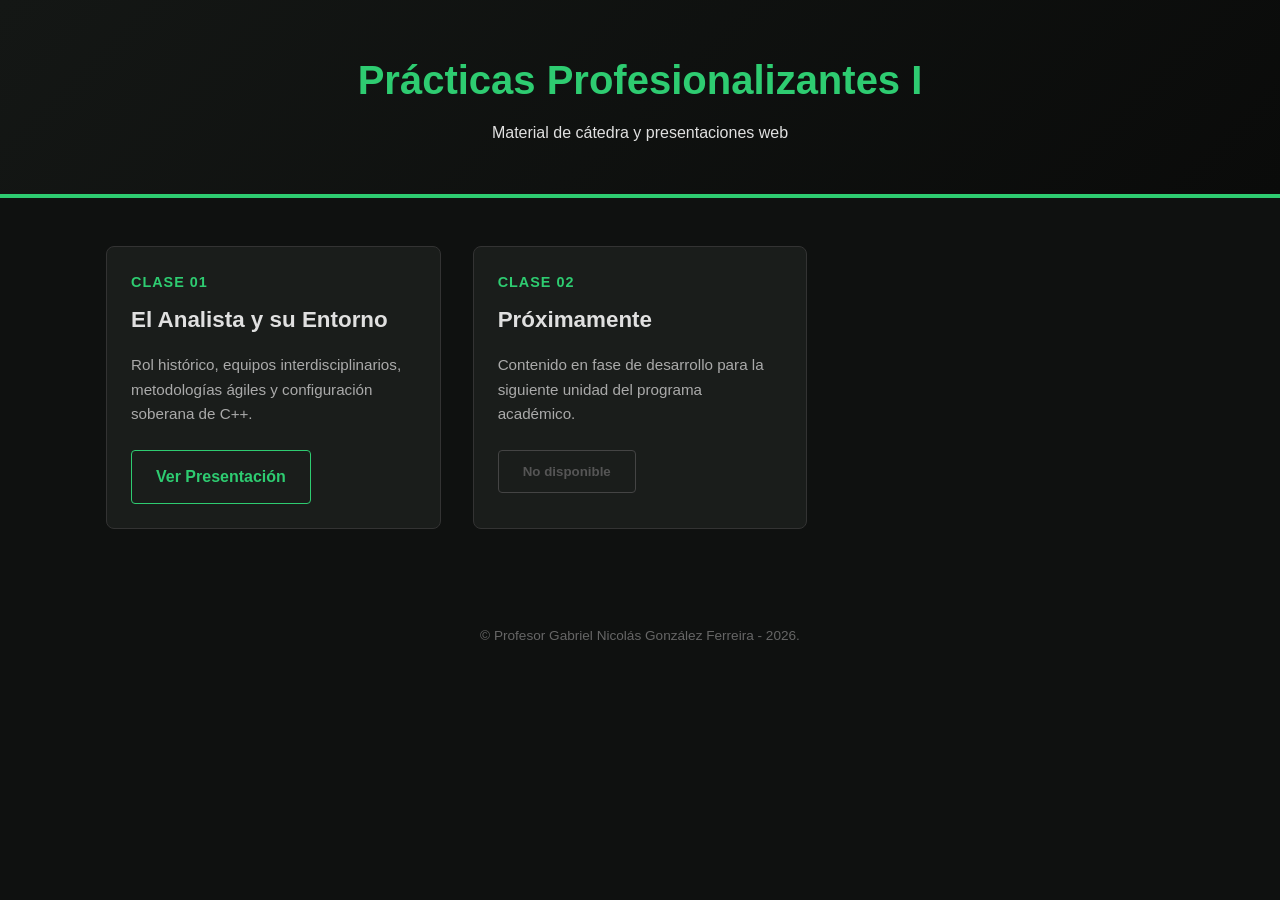
<file: index.html>
<!DOCTYPE html>
<html lang="es">
<head>
    <meta charset="UTF-8">
    <meta name="viewport" content="width=device-width, initial-scale=1.0">
    <title>Sistemas - ISFT 151</title>
    <link rel="stylesheet" href="index.style.css">
</head>
<body>
    <div id="loader-wrapper">
        <div class="loader"></div>
        <p>Inicializando Entorno...</p>
    </div>

    <header>
        <h1>Prácticas Profesionalizantes I</h1>
        <p>Material de cátedra y presentaciones web</p>
    </header>

    <main class="container">
        <section class="grid">
            <article class="card">
                <div class="card-content">
                    <h2>Clase 01</h2>
                    <h3>El Analista y su Entorno</h3>
                    <p>Rol histórico, equipos interdisciplinarios, metodologías ágiles y configuración soberana de C++.</p>
                    <a href="CLASE_01-ANALISTA_Y_ENTORNO/slide01.html" class="btn">Ver Presentación</a>
                </div>
            </article>

            <article class="card">
                <div class="card-content">
                    <h2>Clase 02</h2>
                    <h3>Próximamente</h3>
                    <p>Contenido en fase de desarrollo para la siguiente unidad del programa académico.</p>
                    <button class="btn btn-disabled" disabled>No disponible</button>
                </div>
            </article>
        </section>
    </main>

    <footer>
        <p>&copy; Profesor Gabriel Nicolás González Ferreira - 2026.</p>
    </footer>
    
    <script src="transitions.js"></script>
</body>
</html>
</file>
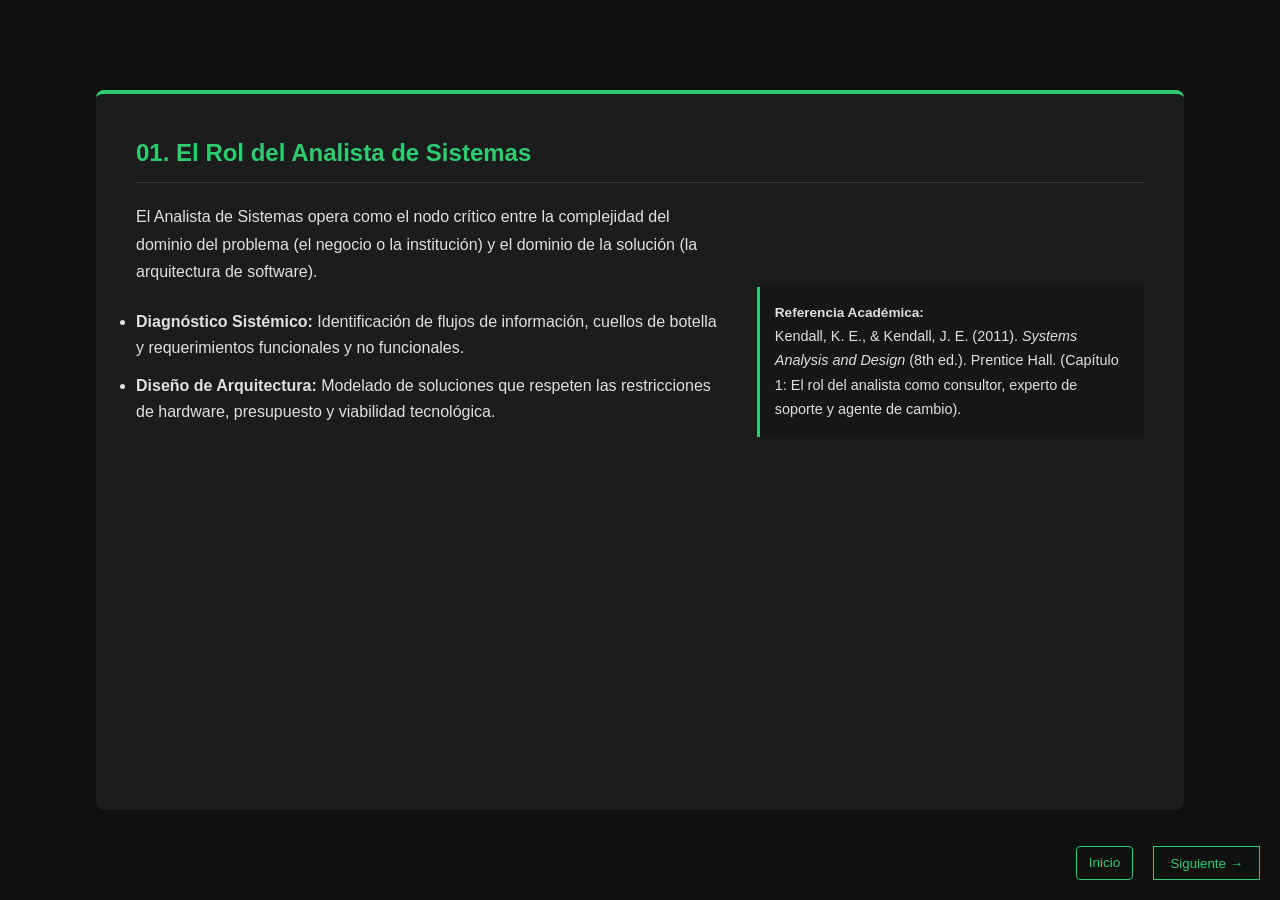
<file: CLASE_01-ANALISTA_Y_ENTORNO/slide01.html>
<!DOCTYPE html>
<html lang="es">
<head>
    <meta charset="UTF-8">
    <link rel="stylesheet" href="../index.style.css">
    <link rel="stylesheet" href="style.css">
    <title>PPI - 01. El Analista de Sistemas</title>
</head>
<body>
    <section class="slide">
        <h1>01. El Rol del Analista de Sistemas</h1>
        <div class="content-grid">
            <article>
                <p>El Analista de Sistemas opera como el nodo crítico entre la complejidad del dominio del problema (el negocio o la institución) y el dominio de la solución (la arquitectura de software).</p>
                <ul>
                    <li><strong>Diagnóstico Sistémico:</strong> Identificación de flujos de información, cuellos de botella y requerimientos funcionales y no funcionales.</li>
                    <li><strong>Diseño de Arquitectura:</strong> Modelado de soluciones que respeten las restricciones de hardware, presupuesto y viabilidad tecnológica.</li>
                </ul>
            </article>
            <aside class="academic-ref">
                <strong>Referencia Académica:</strong>
                <p>Kendall, K. E., & Kendall, J. E. (2011). <em>Systems Analysis and Design</em> (8th ed.). Prentice Hall. (Capítulo 1: El rol del analista como consultor, experto de soporte y agente de cambio).</p>
            </aside>
        </div>
    </section>
    <script src="script.js"></script>
    <script src="../transitions.js"></script>
</body>
</html>
</file>
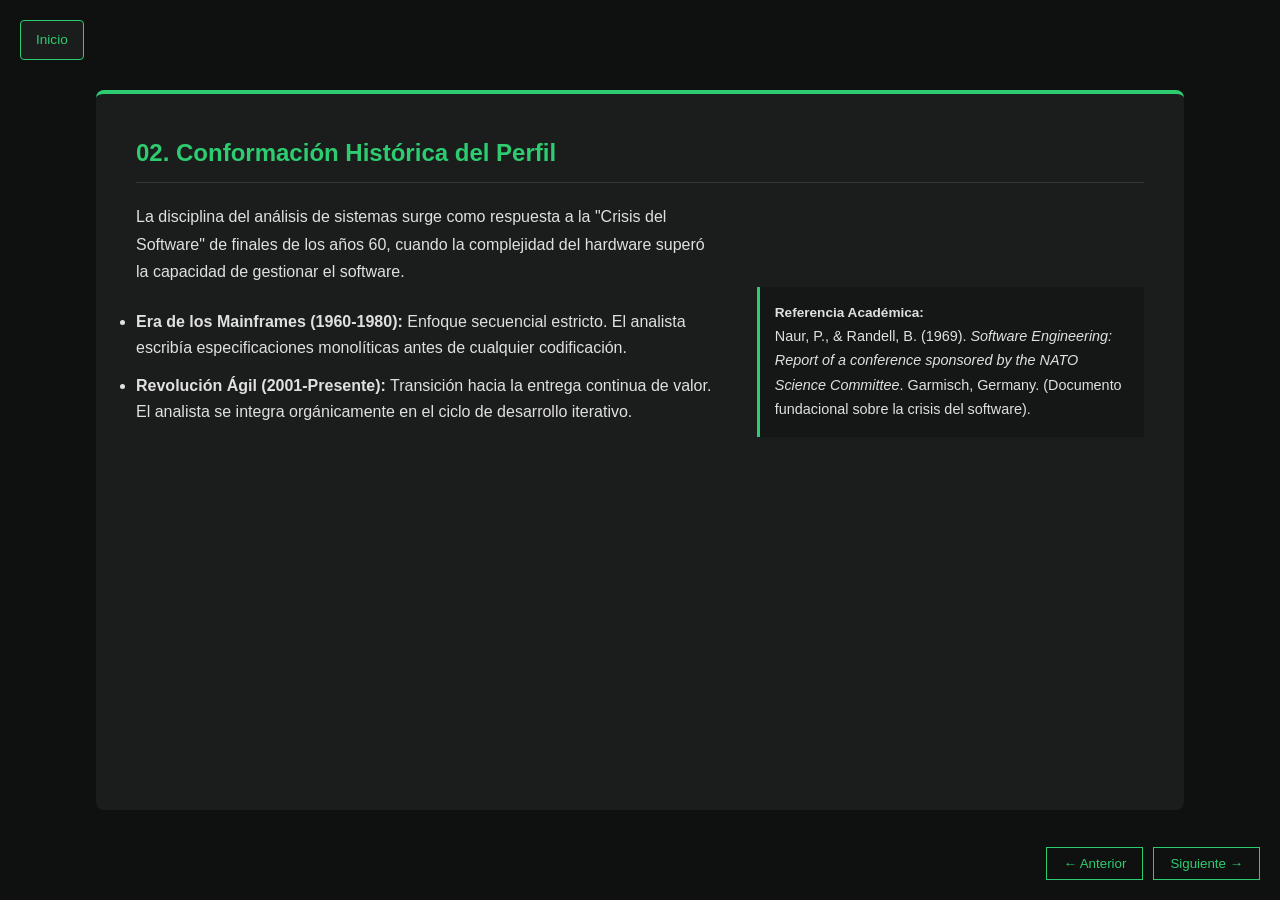
<file: CLASE_01-ANALISTA_Y_ENTORNO/slide02.html>
<!DOCTYPE html>
<html lang="es">
<head>
    <meta charset="UTF-8">
    <link rel="stylesheet" href="../index.style.css">
    <link rel="stylesheet" href="style.css">
    <title>PPI - 02. Perspectiva Histórica</title>
</head>
<body>
    <section class="slide">
        <h1>02. Conformación Histórica del Perfil</h1>
        <div class="content-grid">
            <article>
                <p>La disciplina del análisis de sistemas surge como respuesta a la "Crisis del Software" de finales de los años 60, cuando la complejidad del hardware superó la capacidad de gestionar el software.</p>
                <ul>
                    <li><strong>Era de los Mainframes (1960-1980):</strong> Enfoque secuencial estricto. El analista escribía especificaciones monolíticas antes de cualquier codificación.</li>
                    <li><strong>Revolución Ágil (2001-Presente):</strong> Transición hacia la entrega continua de valor. El analista se integra orgánicamente en el ciclo de desarrollo iterativo.</li>
                </ul>
            </article>
            <aside class="academic-ref">
                <strong>Referencia Académica:</strong>
                <p>Naur, P., & Randell, B. (1969). <em>Software Engineering: Report of a conference sponsored by the NATO Science Committee</em>. Garmisch, Germany. (Documento fundacional sobre la crisis del software).</p>
            </aside>
        </div>
    </section>
    <script src="script.js"></script>
    <script src="../transitions.js"></script>
</body>
</html>
</file>
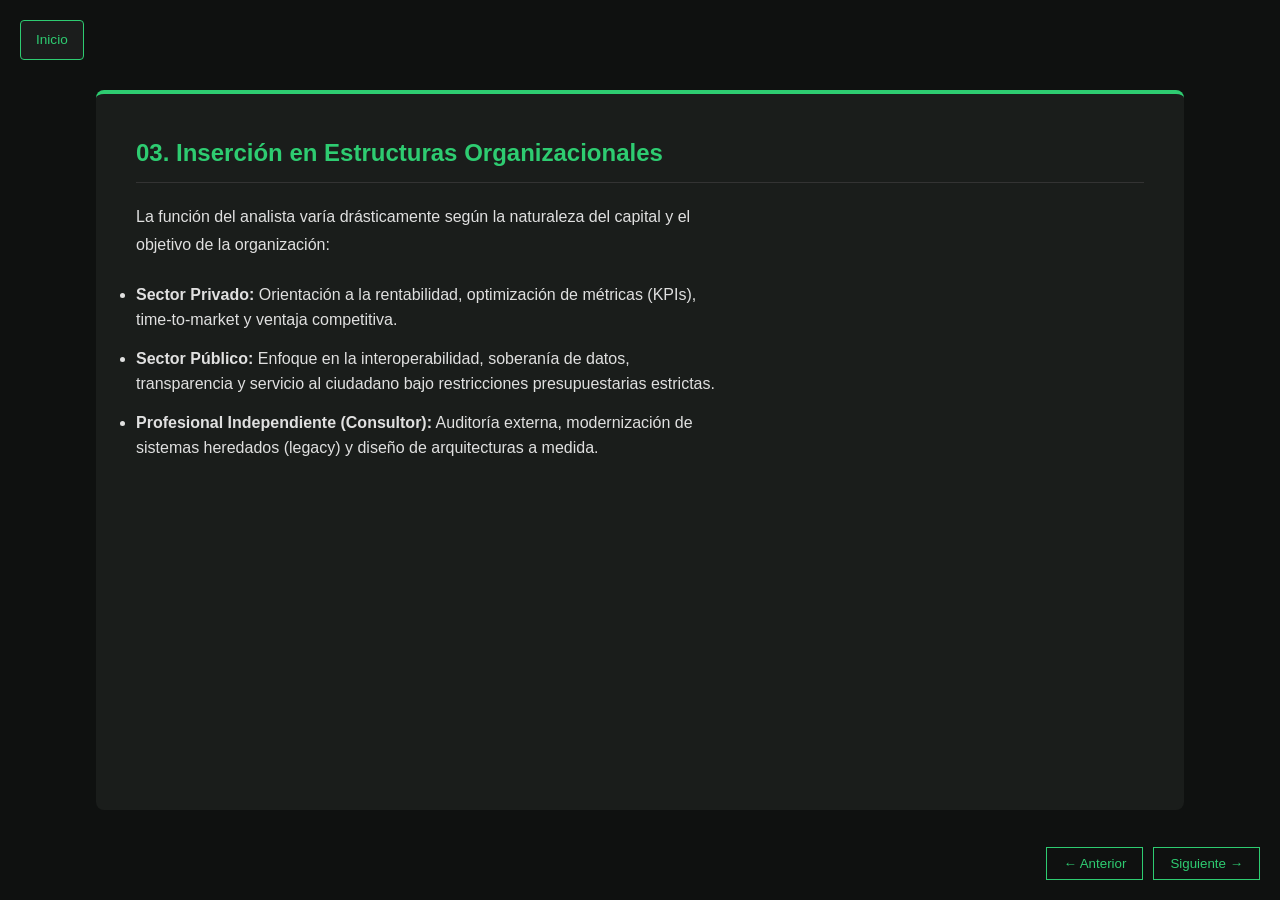
<file: CLASE_01-ANALISTA_Y_ENTORNO/slide03.html>
<!DOCTYPE html>
<html lang="es">
<head>
    <meta charset="UTF-8">
    <link rel="stylesheet" href="../index.style.css">
    <link rel="stylesheet" href="style.css">
    <title>PPI - 03. Roles Profesionales</title>
</head>
<body>
    <section class="slide">
        <h1>03. Inserción en Estructuras Organizacionales</h1>
        <div class="content-grid">
            <article>
                <p>La función del analista varía drásticamente según la naturaleza del capital y el objetivo de la organización:</p>
                <ul>
                    <li><strong>Sector Privado:</strong> Orientación a la rentabilidad, optimización de métricas (KPIs), time-to-market y ventaja competitiva.</li>
                    <li><strong>Sector Público:</strong> Enfoque en la interoperabilidad, soberanía de datos, transparencia y servicio al ciudadano bajo restricciones presupuestarias estrictas.</li>
                    <li><strong>Profesional Independiente (Consultor):</strong> Auditoría externa, modernización de sistemas heredados (legacy) y diseño de arquitecturas a medida.</li>
                </ul>
            </article>
        </div>
    </section>
    <script src="script.js"></script>
    <script src="../transitions.js"></script>
</body>
</html>
</file>
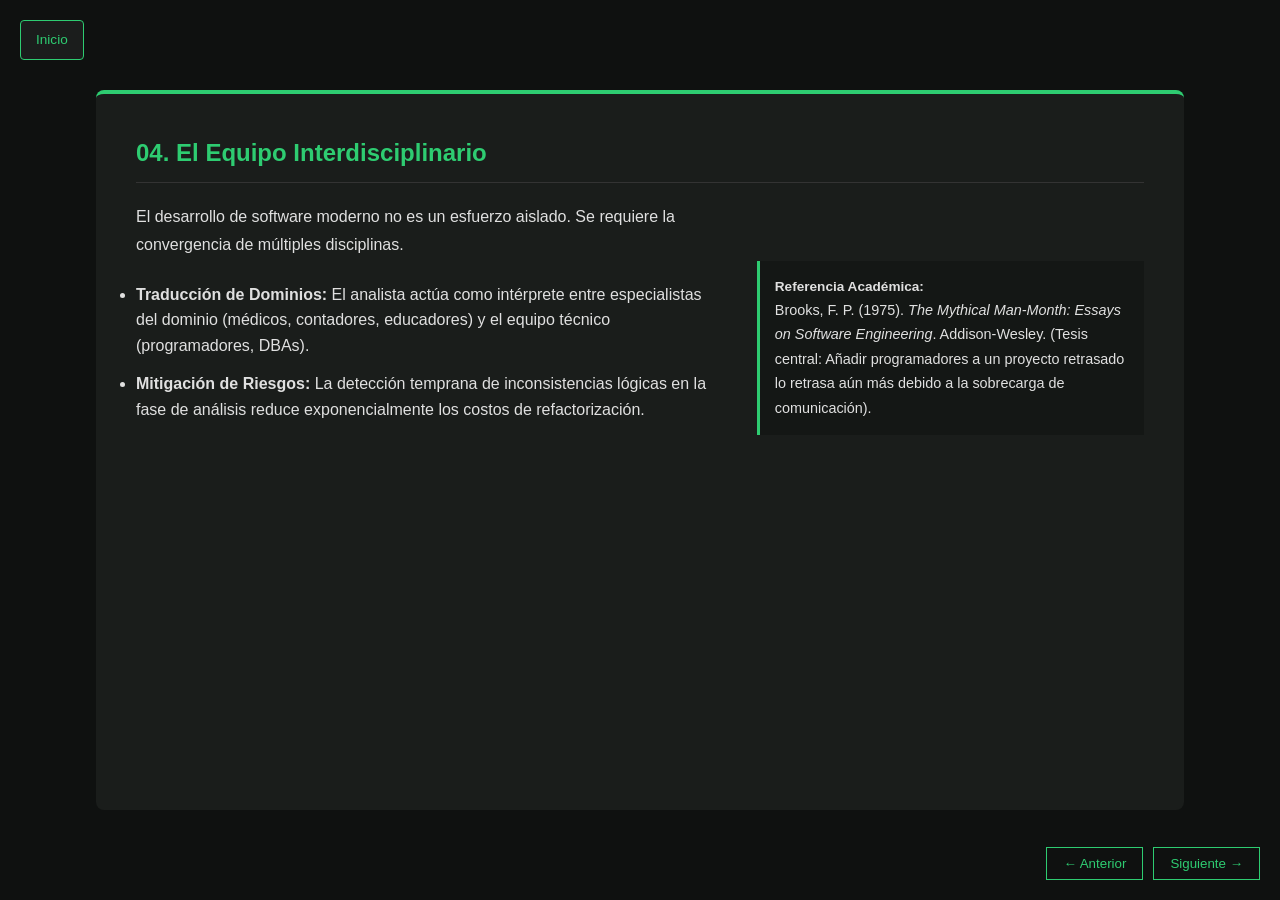
<file: CLASE_01-ANALISTA_Y_ENTORNO/slide04.html>
<!DOCTYPE html>
<html lang="es">
<head>
    <meta charset="UTF-8">
    <link rel="stylesheet" href="../index.style.css">
    <link rel="stylesheet" href="style.css">
    <title>PPI - 04. Equipos Interdisciplinarios</title>
</head>
<body>
    <section class="slide">
        <h1>04. El Equipo Interdisciplinario</h1>
        <div class="content-grid">
            <article>
                <p>El desarrollo de software moderno no es un esfuerzo aislado. Se requiere la convergencia de múltiples disciplinas.</p>
                <ul>
                    <li><strong>Traducción de Dominios:</strong> El analista actúa como intérprete entre especialistas del dominio (médicos, contadores, educadores) y el equipo técnico (programadores, DBAs).</li>
                    <li><strong>Mitigación de Riesgos:</strong> La detección temprana de inconsistencias lógicas en la fase de análisis reduce exponencialmente los costos de refactorización.</li>
                </ul>
            </article>
            <aside class="academic-ref">
                <strong>Referencia Académica:</strong>
                <p>Brooks, F. P. (1975). <em>The Mythical Man-Month: Essays on Software Engineering</em>. Addison-Wesley. (Tesis central: Añadir programadores a un proyecto retrasado lo retrasa aún más debido a la sobrecarga de comunicación).</p>
            </aside>
        </div>
    </section>
    <script src="script.js"></script>
    <script src="../transitions.js"></script>
</body>
</html>
</file>
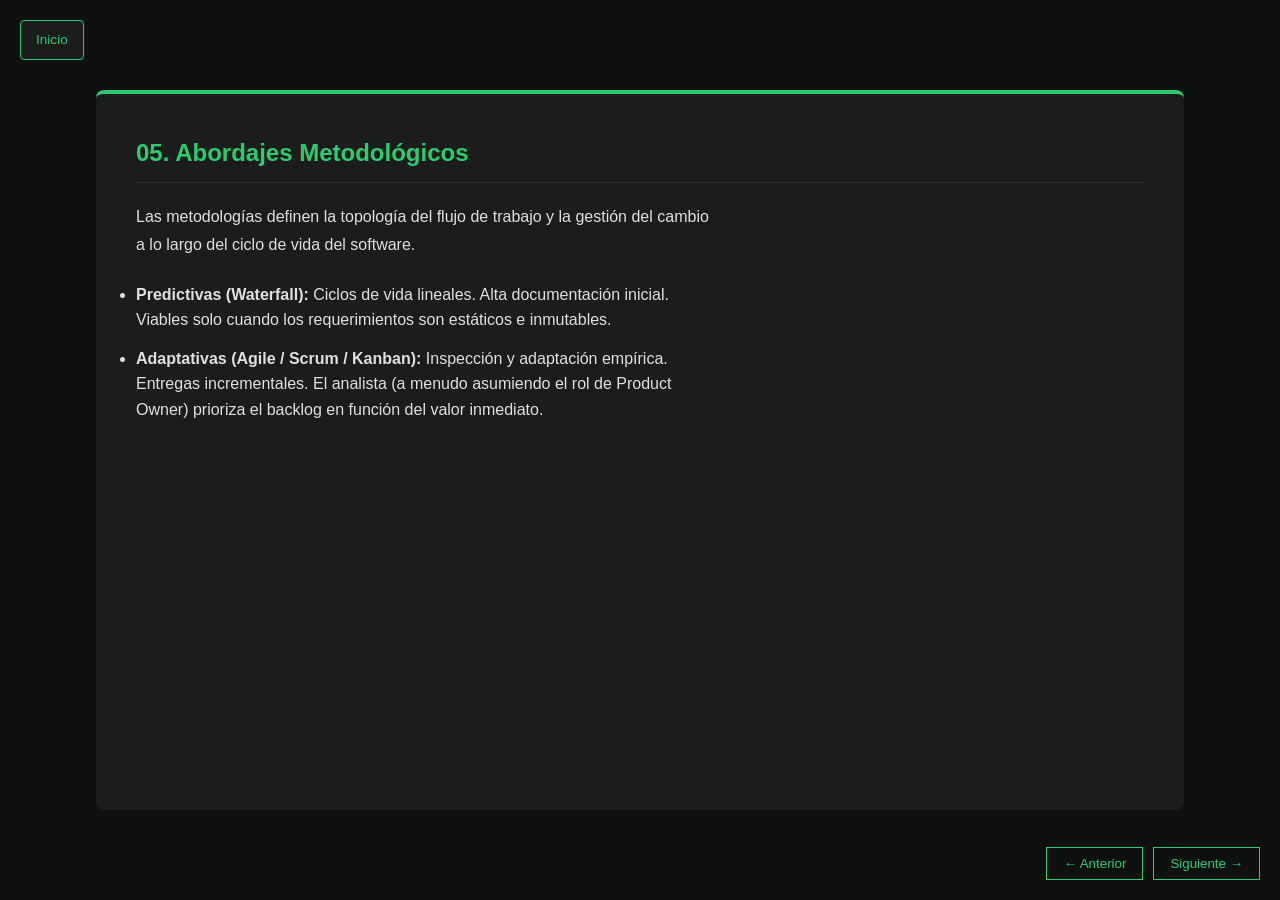
<file: CLASE_01-ANALISTA_Y_ENTORNO/slide05.html>
<!DOCTYPE html>
<html lang="es">
<head>
    <meta charset="UTF-8">
    <link rel="stylesheet" href="../index.style.css">
    <link rel="stylesheet" href="style.css">
    <title>PPI - 05. Metodologías</title>
</head>
<body>
    <section class="slide">
        <h1>05. Abordajes Metodológicos</h1>
        <div class="content-grid">
            <article>
                <p>Las metodologías definen la topología del flujo de trabajo y la gestión del cambio a lo largo del ciclo de vida del software.</p>
                <ul>
                    <li><strong>Predictivas (Waterfall):</strong> Ciclos de vida lineales. Alta documentación inicial. Viables solo cuando los requerimientos son estáticos e inmutables.</li>
                    <li><strong>Adaptativas (Agile / Scrum / Kanban):</strong> Inspección y adaptación empírica. Entregas incrementales. El analista (a menudo asumiendo el rol de Product Owner) prioriza el backlog en función del valor inmediato.</li>
                </ul>
            </article>
        </div>
    </section>
    <script src="script.js"></script>
    <script src="../transitions.js"></script>
</body>
</html>
</file>
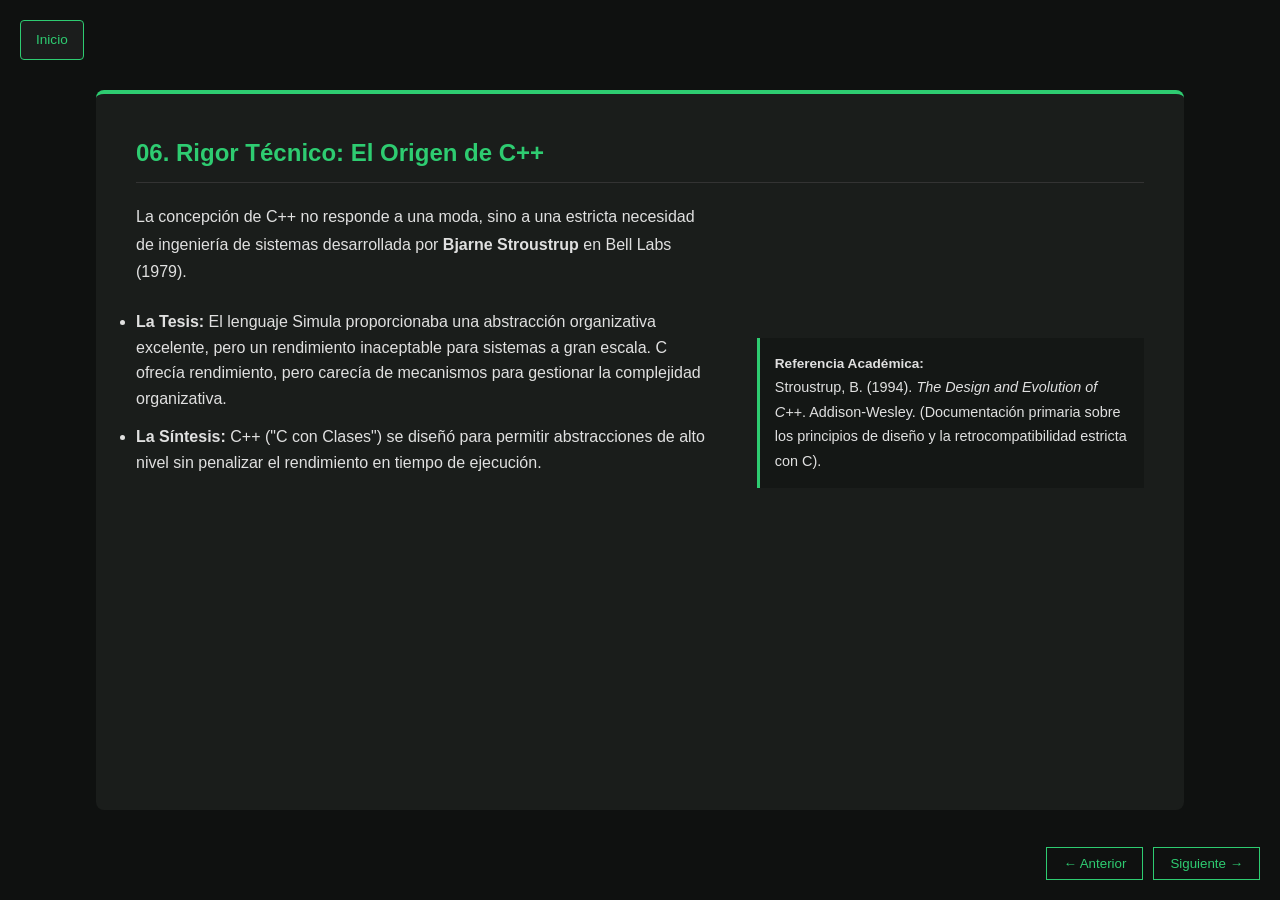
<file: CLASE_01-ANALISTA_Y_ENTORNO/slide06.html>
<!DOCTYPE html>
<html lang="es">
<head>
    <meta charset="UTF-8">
    <link rel="stylesheet" href="../index.style.css">
    <link rel="stylesheet" href="style.css">
    <title>PPI - 06. Historia de C++</title>
</head>
<body>
    <section class="slide">
        <h1>06. Rigor Técnico: El Origen de C++</h1>
        <div class="content-grid">
            <article>
                <p>La concepción de C++ no responde a una moda, sino a una estricta necesidad de ingeniería de sistemas desarrollada por <strong>Bjarne Stroustrup</strong> en Bell Labs (1979).</p>
                <ul>
                    <li><strong>La Tesis:</strong> El lenguaje Simula proporcionaba una abstracción organizativa excelente, pero un rendimiento inaceptable para sistemas a gran escala. C ofrecía rendimiento, pero carecía de mecanismos para gestionar la complejidad organizativa.</li>
                    <li><strong>La Síntesis:</strong> C++ ("C con Clases") se diseñó para permitir abstracciones de alto nivel sin penalizar el rendimiento en tiempo de ejecución.</li>
                </ul>
            </article>
            <aside class="academic-ref">
                <strong>Referencia Académica:</strong>
                <p>Stroustrup, B. (1994). <em>The Design and Evolution of C++</em>. Addison-Wesley. (Documentación primaria sobre los principios de diseño y la retrocompatibilidad estricta con C).</p>
            </aside>
        </div>
    </section>
    <script src="script.js"></script>
    <script src="../transitions.js"></script>
</body>
</html>
</file>
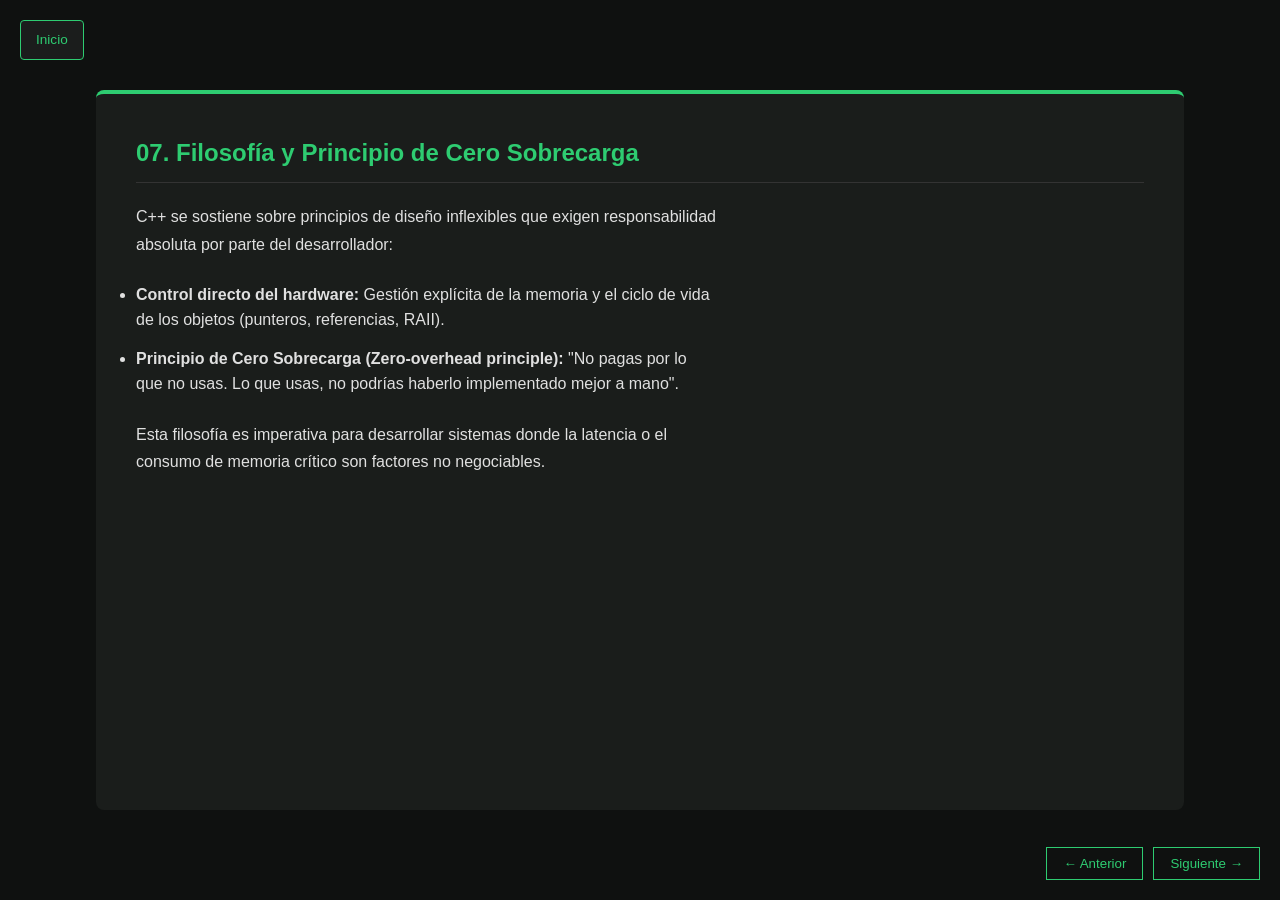
<file: CLASE_01-ANALISTA_Y_ENTORNO/slide07.html>
<!DOCTYPE html>
<html lang="es">
<head>
    <meta charset="UTF-8">
        <link rel="stylesheet" href="../index.style.css">
    <link rel="stylesheet" href="style.css">
    <title>PPI - 07. Filosofía de C++</title>
</head>
<body>
    <section class="slide">
        <h1>07. Filosofía y Principio de Cero Sobrecarga</h1>
        <div class="content-grid">
            <article>
                <p>C++ se sostiene sobre principios de diseño inflexibles que exigen responsabilidad absoluta por parte del desarrollador:</p>
                <ul>
                    <li><strong>Control directo del hardware:</strong> Gestión explícita de la memoria y el ciclo de vida de los objetos (punteros, referencias, RAII).</li>
                    <li><strong>Principio de Cero Sobrecarga (Zero-overhead principle):</strong> "No pagas por lo que no usas. Lo que usas, no podrías haberlo implementado mejor a mano".</li>
                </ul>
                <p>Esta filosofía es imperativa para desarrollar sistemas donde la latencia o el consumo de memoria crítico son factores no negociables.</p>
            </article>
        </div>
    </section>
        <script src="script.js"></script>
    <script src="../transitions.js"></script>
</body>
</html>
</file>
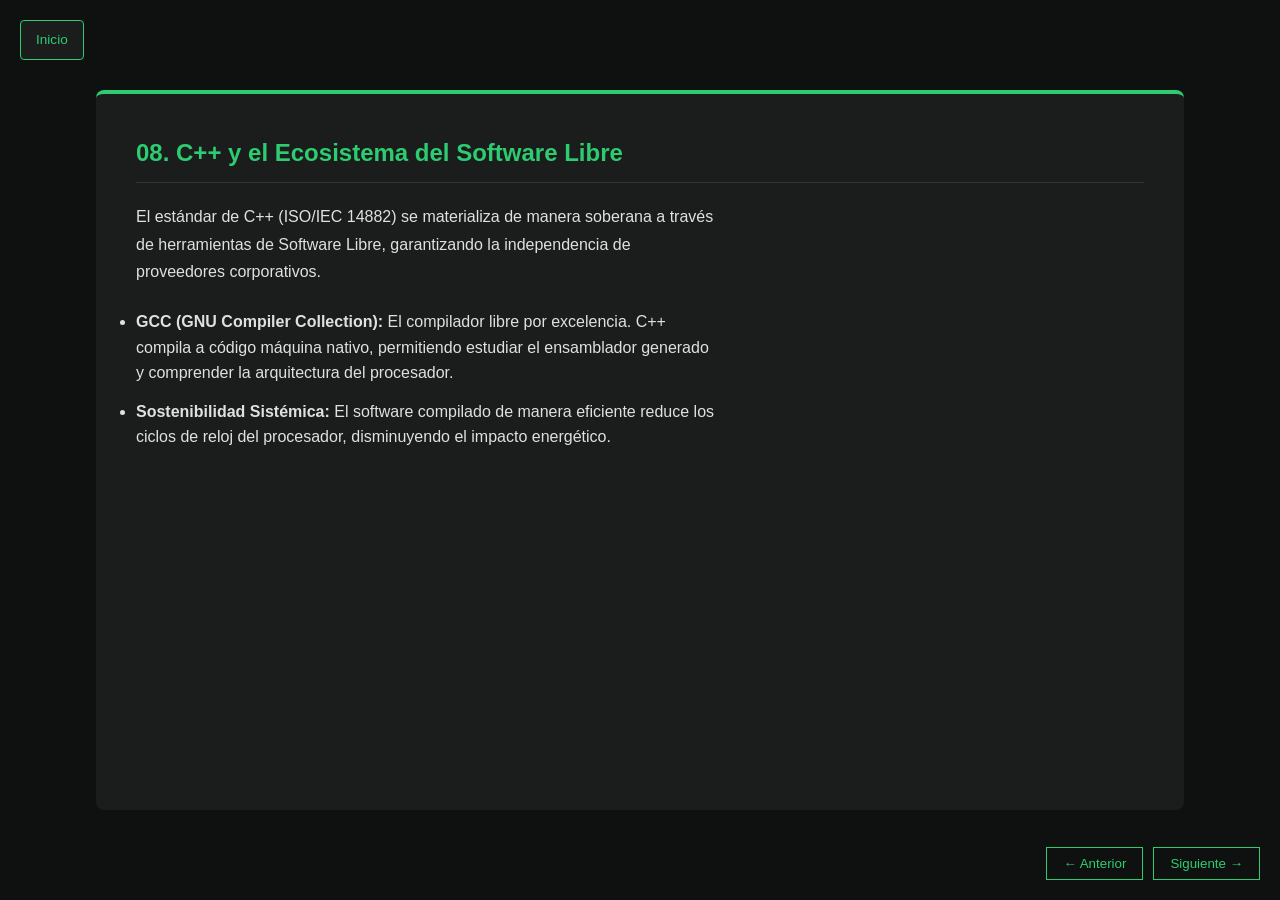
<file: CLASE_01-ANALISTA_Y_ENTORNO/slide08.html>
<!DOCTYPE html>
<html lang="es">
<head>
    <meta charset="UTF-8">
        <link rel="stylesheet" href="../index.style.css">
    <link rel="stylesheet" href="style.css">
    <title>PPI - 08. C++ y Software Libre</title>
</head>
<body>
    <section class="slide">
        <h1>08. C++ y el Ecosistema del Software Libre</h1>
        <div class="content-grid">
            <article>
                <p>El estándar de C++ (ISO/IEC 14882) se materializa de manera soberana a través de herramientas de Software Libre, garantizando la independencia de proveedores corporativos.</p>
                <ul>
                    <li><strong>GCC (GNU Compiler Collection):</strong> El compilador libre por excelencia. C++ compila a código máquina nativo, permitiendo estudiar el ensamblador generado y comprender la arquitectura del procesador.</li>
                    <li><strong>Sostenibilidad Sistémica:</strong> El software compilado de manera eficiente reduce los ciclos de reloj del procesador, disminuyendo el impacto energético.</li>
                </ul>
            </article>
        </div>
    </section>
        <script src="script.js"></script>
    <script src="../transitions.js"></script>
</body>
</html>
</file>
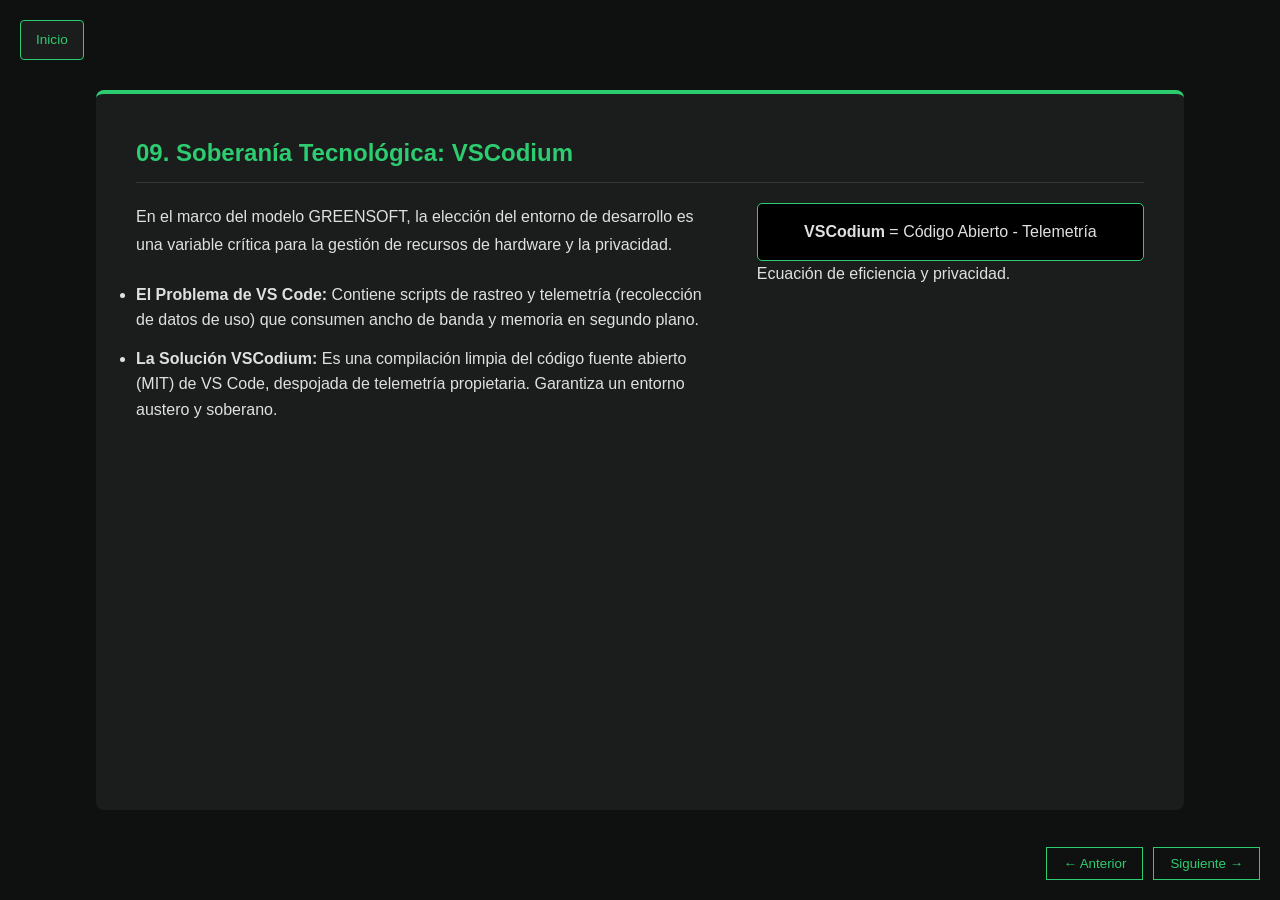
<file: CLASE_01-ANALISTA_Y_ENTORNO/slide09.html>
<!DOCTYPE html>
<html lang="es">
<head>
    <meta charset="UTF-8">
        <link rel="stylesheet" href="../index.style.css">
    <link rel="stylesheet" href="style.css">
    <title>PPI - 09. Soberanía Tecnológica y VSCodium</title>
</head>
<body>
    <section class="slide">
        <h1>09. Soberanía Tecnológica: VSCodium</h1>
        <div class="content-grid">
            <article>
                <p>En el marco del modelo GREENSOFT, la elección del entorno de desarrollo es una variable crítica para la gestión de recursos de hardware y la privacidad.</p>
                <ul>
                    <li><strong>El Problema de VS Code:</strong> Contiene scripts de rastreo y telemetría (recolección de datos de uso) que consumen ancho de banda y memoria en segundo plano.</li>
                    <li><strong>La Solución VSCodium:</strong> Es una compilación limpia del código fuente abierto (MIT) de VS Code, despojada de telemetría propietaria. Garantiza un entorno austero y soberano.</li>
                </ul>
            </article>
            <figure>
                <div style="background:#000; padding:15px; border-radius:5px; border: 1px solid #2ecc71; text-align:center;">
                    <strong>VSCodium</strong> = Código Abierto - Telemetría
                </div>
                <figcaption>Ecuación de eficiencia y privacidad.</figcaption>
            </figure>
        </div>
    </section>
        <script src="script.js"></script>
    <script src="../transitions.js"></script>
</body>
</html>
</file>
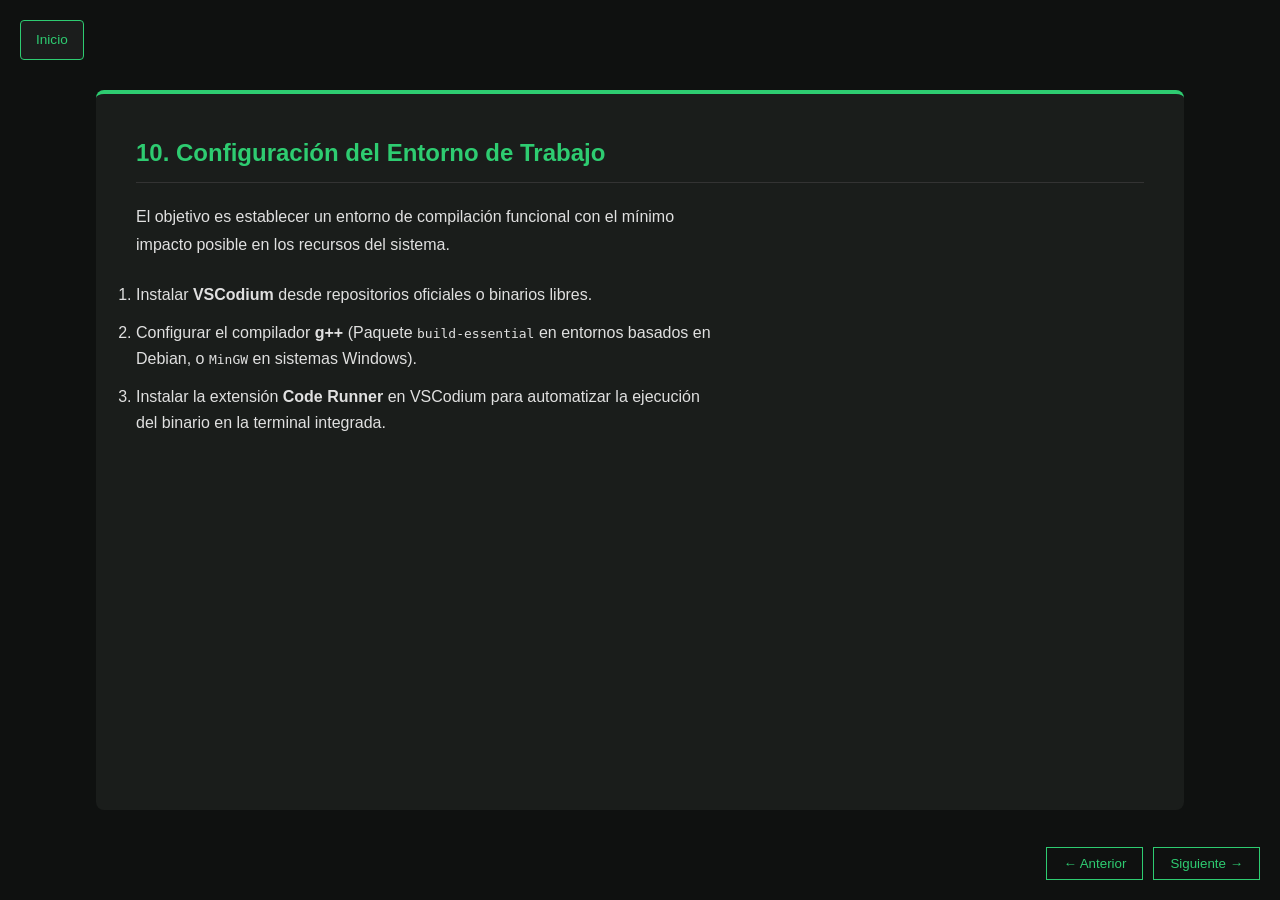
<file: CLASE_01-ANALISTA_Y_ENTORNO/slide10.html>
<!DOCTYPE html>
<html lang="es">
<head>
    <meta charset="UTF-8">
        <link rel="stylesheet" href="../index.style.css">
    <link rel="stylesheet" href="style.css">
    <title>PPI - 10. Configuración del Entorno</title>
</head>
<body>
    <section class="slide">
        <h1>10. Configuración del Entorno de Trabajo</h1>
        <div class="content-grid">
            <article>
                <p>El objetivo es establecer un entorno de compilación funcional con el mínimo impacto posible en los recursos del sistema.</p>
                <ol>
                    <li>Instalar <strong>VSCodium</strong> desde repositorios oficiales o binarios libres.</li>
                    <li>Configurar el compilador <strong>g++</strong> (Paquete <code>build-essential</code> en entornos basados en Debian, o <code>MinGW</code> en sistemas Windows).</li>
                    <li>Instalar la extensión <strong>Code Runner</strong> en VSCodium para automatizar la ejecución del binario en la terminal integrada.</li>
                </ol>
            </article>
        </div>
    </section>
        <script src="script.js"></script>
    <script src="../transitions.js"></script>
</body>
</html>
</file>
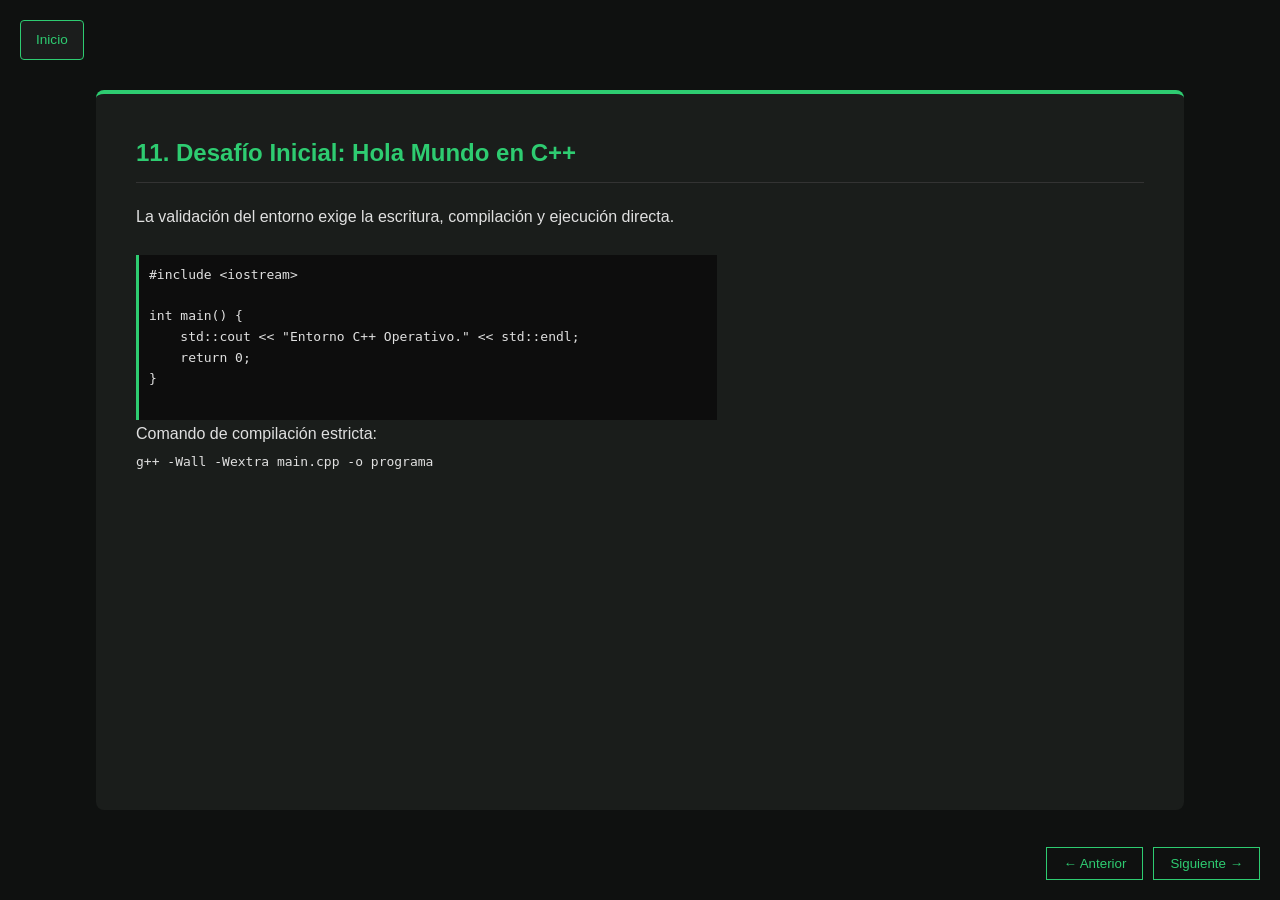
<file: CLASE_01-ANALISTA_Y_ENTORNO/slide11.html>
<!DOCTYPE html>
<html lang="es">
<head>
    <meta charset="UTF-8">
        <link rel="stylesheet" href="../index.style.css">
    <link rel="stylesheet" href="style.css">
    <title>PPI - 11. Desafío Práctico: Compilación</title>
</head>
<body>
    <section class="slide">
        <h1>11. Desafío Inicial: Hola Mundo en C++</h1>
        <div class="content-grid">
            <article>
                <p>La validación del entorno exige la escritura, compilación y ejecución directa.</p>
                <pre class="code-block" style="background: #0d0d0d; border-left: 3px solid #2ecc71; padding: 10px;">
#include &lt;iostream&gt;

int main() {
    std::cout &lt;&lt; "Entorno C++ Operativo." &lt;&lt; std::endl;
    return 0;
}
                </pre>
                <p>Comando de compilación estricta: <br> <code>g++ -Wall -Wextra main.cpp -o programa</code></p>
            </article>
        </div>
    </section>
        <script src="script.js"></script>
    <script src="../transitions.js"></script>
</body>
</html>
</file>
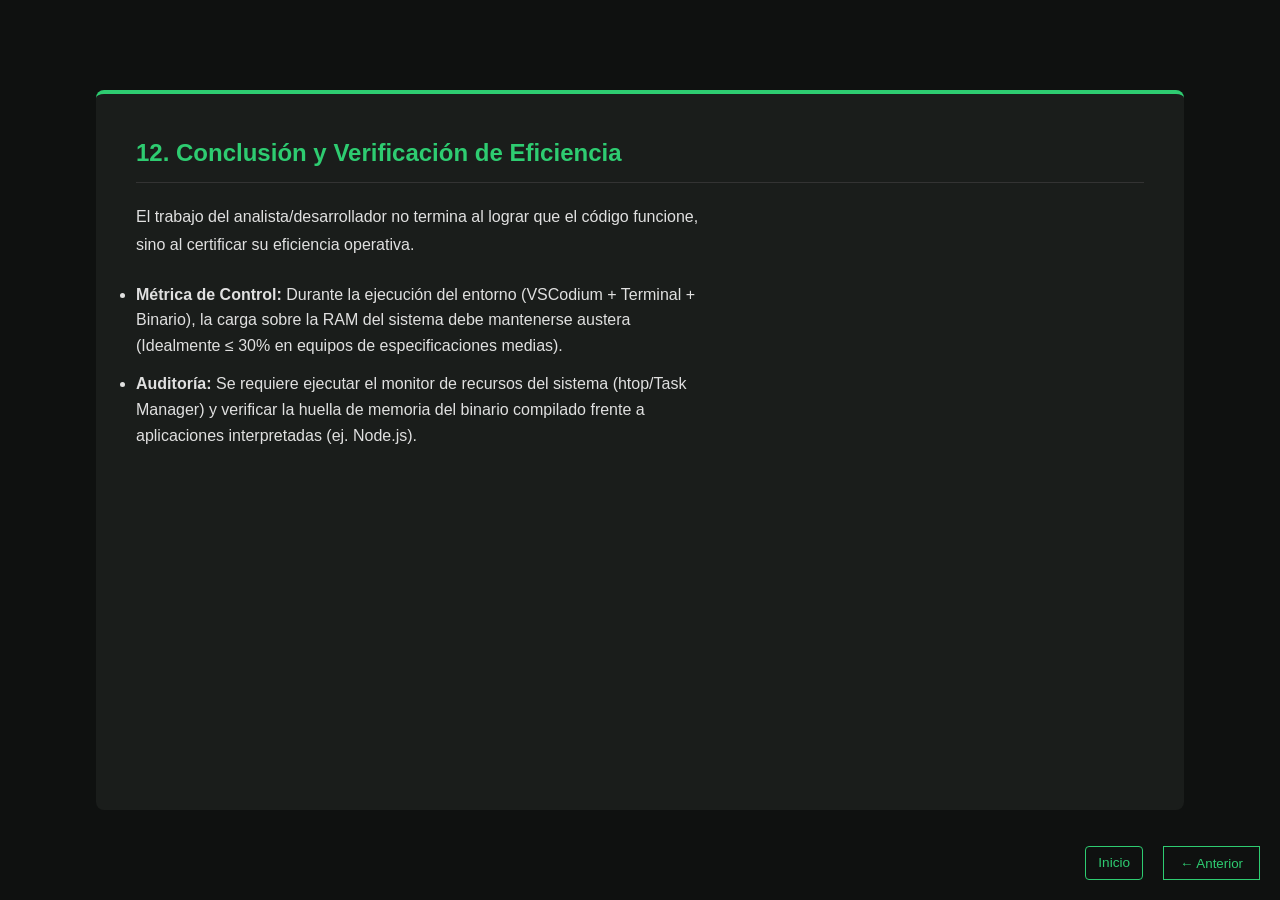
<file: CLASE_01-ANALISTA_Y_ENTORNO/slide12.html>
<!DOCTYPE html>
<html lang="es">
<head>
    <meta charset="UTF-8">
        <link rel="stylesheet" href="../index.style.css">
    <link rel="stylesheet" href="style.css">
    <title>PPI - 12. Análisis de Recursos</title>
</head>
<body>
    <section class="slide">
        <h1>12. Conclusión y Verificación de Eficiencia</h1>
        <div class="content-grid">
            <article>
                <p>El trabajo del analista/desarrollador no termina al lograr que el código funcione, sino al certificar su eficiencia operativa.</p>
                <ul>
                    <li><strong>Métrica de Control:</strong> Durante la ejecución del entorno (VSCodium + Terminal + Binario), la carga sobre la RAM del sistema debe mantenerse austera (Idealmente ≤ 30% en equipos de especificaciones medias).</li>
                    <li><strong>Auditoría:</strong> Se requiere ejecutar el monitor de recursos del sistema (htop/Task Manager) y verificar la huella de memoria del binario compilado frente a aplicaciones interpretadas (ej. Node.js).</li>
                </ul>
            </article>
        </div>
    </section>
        <script src="script.js"></script>
    <script src="../transitions.js"></script>
</body>
</html>
</file>
<file: index.style.css>
:root {
    --primary: #141715;
    --accent: #2ecc71; /* Verde Esmeralda estricto */
    --bg-dark: #0f1110;
    --card-bg: #1a1d1b;
    --text-color: #e0e0e0;
}

* {
    box-sizing: border-box;
    margin: 0;
    padding: 0;
}

body {
    opacity: 0; /* Preparado para el script de transición */
    background-color: var(--bg-dark);
    color: var(--text-color);
    font-family: 'Segoe UI', Tahoma, Geneva, Verdana, sans-serif;
    line-height: 1.6;
}

header {
    background: linear-gradient(135deg, var(--primary), #0a0b0a);
    padding: 3rem 1rem;
    text-align: center;
    border-bottom: 4px solid var(--accent);
}

header h1 {
    font-size: 2.5rem;
    margin-bottom: 0.5rem;
    color: var(--accent);
}

.container {
    max-width: 1100px;
    margin: 3rem auto;
    padding: 0 1rem;
}

.grid {
    display: grid;
    grid-template-columns: repeat(auto-fill, minmax(300px, 1fr));
    gap: 2rem;
}

.card {
    background: var(--card-bg);
    border-radius: 8px;
    overflow: hidden;
    transition: transform 0.3s ease, box-shadow 0.3s ease;
    border: 1px solid #333;
}

.card:hover {
    transform: translateY(-5px);
    box-shadow: 0 10px 20px rgba(0,0,0,0.4);
    border-color: var(--accent);
}

.card-content {
    padding: 1.5rem;
}

.card h2 {
    color: var(--accent);
    font-size: 0.9rem;
    text-transform: uppercase;
    letter-spacing: 1px;
}

.card h3 {
    margin: 0.5rem 0 1rem 0;
    font-size: 1.4rem;
}

.card p {
    font-size: 0.95rem;
    color: #aaa;
    margin-bottom: 1.5rem;
}

.btn {
    display: inline-block;
    padding: 0.8rem 1.5rem;
    background-color: transparent;
    color: var(--accent);
    border: 1px solid var(--accent);
    text-decoration: none;
    font-weight: bold;
    border-radius: 4px;
    transition: background 0.3s, color 0.3s;
    cursor: pointer;
}

.btn:hover {
    background-color: var(--accent);
    color: #000;
}

.btn-disabled {
    background-color: transparent;
    border: 1px solid #444;
    color: #555;
    cursor: not-allowed;
}

.btn-disabled:hover {
    background-color: transparent;
    color: #555;
}

footer {
    text-align: center;
    padding: 2rem;
    margin-top: 4rem;
    font-size: 0.85rem;
    color: #666;
}

/* --- ANIMACIÓN DE CARGA --- */
#loader-wrapper {
    position: fixed;
    top: 0;
    left: 0;
    width: 100%;
    height: 100%;
    background-color: var(--bg-dark);
    display: flex;
    flex-direction: column;
    justify-content: center;
    align-items: center;
    z-index: 9999;
    transition: opacity 0.5s ease, visibility 0.5s;
}

.loader {
    width: 50px;
    height: 50px;
    border: 3px solid #333;
    border-top: 3px solid var(--accent);
    border-radius: 50%;
    animation: spin 1s linear infinite;
    margin-bottom: 15px;
}

@keyframes spin {
    0% { transform: rotate(0deg); }
    100% { transform: rotate(360deg); }
}

#loader-wrapper p {
    color: var(--accent);
    font-size: 0.9rem;
    letter-spacing: 2px;
    text-transform: uppercase;
}
</file>
<file: CLASE_01-ANALISTA_Y_ENTORNO/style.css>
/* style.css */
:root {
    --accent: #2ecc71; /* Verde Esmeralda */
    --bg: #0f1110;
    --card-bg: #1a1d1b;
    --text: #e0e0e0;
}

body {
    background-color: var(--bg);
    color: var(--text);
    font-family: 'Segoe UI', Tahoma, Geneva, Verdana, sans-serif;
    margin: 0;
    display: flex;
    justify-content: center;
    align-items: center;
    /* En desktop ocupa toda la pantalla, pero se libera en mobile */
    height: 100vh;
    overflow: hidden; 
}

/* --- TIPOGRAFÍA Y ESPACIADO ESTRUCTURAL --- */

/* Base para párrafos y listas */
p, ul, ol {
    line-height: 1.7; /* Mejora la legibilidad dentro del mismo bloque */
    margin-bottom: 1.5rem; /* Reemplaza semánticamente al <br> */
}

/* Espaciado interno de los ítems de lista */
li {
    margin-bottom: 0.8rem;
    line-height: 1.6;
}

/* Prevención de desbordamientos: 
   Elimina el margen extra si el párrafo o lista es el último elemento de su contenedor */
article p:last-child, 
article ul:last-child, 
article ol:last-child {
    margin-bottom: 0;
}

/* Ajuste específico para el texto de las referencias académicas */
.academic-ref p {
    margin-bottom: 0; /* Mantiene la caja compacta */
    font-size: 0.9rem;
}

.slide {
    width: 85%;
    max-width: 1100px;
    height: 80vh;
    padding: 40px;
    border-radius: 8px;
    background: var(--card-bg);
    border-top: 4px solid var(--accent);
    display: flex;
    flex-direction: column;
    /* Agregado: Permite scroll interno en desktop si el texto es excepcionalmente largo */
    overflow-y: auto; 
}

h1 { color: var(--accent); border-bottom: 1px solid #333; padding-bottom: 10px; }

.content-grid {
    display: grid;
    grid-template-columns: 1.2fr 0.8fr;
    gap: 40px;
    margin-top: 20px;
}

.academic-ref {
    font-size: 0.85rem;
    padding: 15px;
    background: #141715;
    border-left: 3px solid var(--accent);
    margin-top: auto;
}

/* Navegación */
.nav-controls { position: fixed; bottom: 20px; right: 20px; display: flex; gap: 10px; z-index: 1000; }
button {
    background: transparent;
    border: 1px solid var(--accent);
    color: var(--accent);
    padding: 8px 16px;
    cursor: pointer;
    transition: 0.3s;
}
button:hover { background: var(--accent); color: #000; }

/* Botón Home para slides intermedias */
.btn-home-top {
    position: fixed;
    top: 20px;
    left: 20px;
    text-decoration: none;
    background: rgba(255, 255, 255, 0.05);
    border: 1px solid var(--accent);
    color: var(--accent);
    padding: 8px 15px;
    border-radius: 4px;
    font-size: 0.85rem;
    z-index: 1000;
    transition: all 0.3s ease;
}

.btn-home-top:hover {
    background: var(--accent);
    color: #000;
    box-shadow: 0 0 10px var(--accent);
}

/* Mantener el estilo del botón Home cuando está en el nav-controls */
.btn-home {
    text-decoration: none;
    border: 1px solid var(--accent);
    color: var(--accent);
    padding: 5px 12px;
    border-radius: 4px;
    font-size: 0.85rem;
    margin-right: 10px;
    display: flex;
    align-items: center;
}


/* --- RESPONSIVIDAD (MOBILE FIRST ADAPTATION) --- */
@media (max-width: 768px) {
    body {
        /* Se libera la restricción de altura para permitir scroll del sistema si es necesario */
        height: auto;
        min-height: 100vh;
        overflow-y: auto;
        align-items: flex-start; /* Evita centrar verticalmente cuando el contenido excede la pantalla */
        padding-top: 60px; /* Deja espacio para el botón de Home */
        padding-bottom: 80px; /* Deja espacio para la botonera inferior */
    }

    .slide {
        width: 90%;
        height: auto; /* La altura se dictamina por el contenido */
        min-height: auto;
        padding: 20px; /* Se reduce el padding para ganar espacio de lectura */
        margin: 20px 0;
        overflow-y: visible; /* El scroll pasa a ser manejado por el body */
    }

    .content-grid {
        grid-template-columns: 1fr; /* Colapsa la grilla a una sola columna */
        gap: 20px;
    }

    h1 {
        font-size: 1.4rem;
        line-height: 1.3;
    }

    /* Ajuste de controles para evitar solapamiento con el texto */
    .nav-controls {
        bottom: 0;
        right: 0;
        left: 0;
        padding: 15px;
        background: var(--bg); /* Se añade fondo oscuro sólido */
        border-top: 1px solid #333;
        justify-content: center; /* Centra los botones de navegación */
    }

    .btn-home-top {
        top: 10px;
        left: 10px;
        background: var(--bg); /* Fondo sólido para evitar transparencias con el texto al scrollear */
    }
}
</file>
